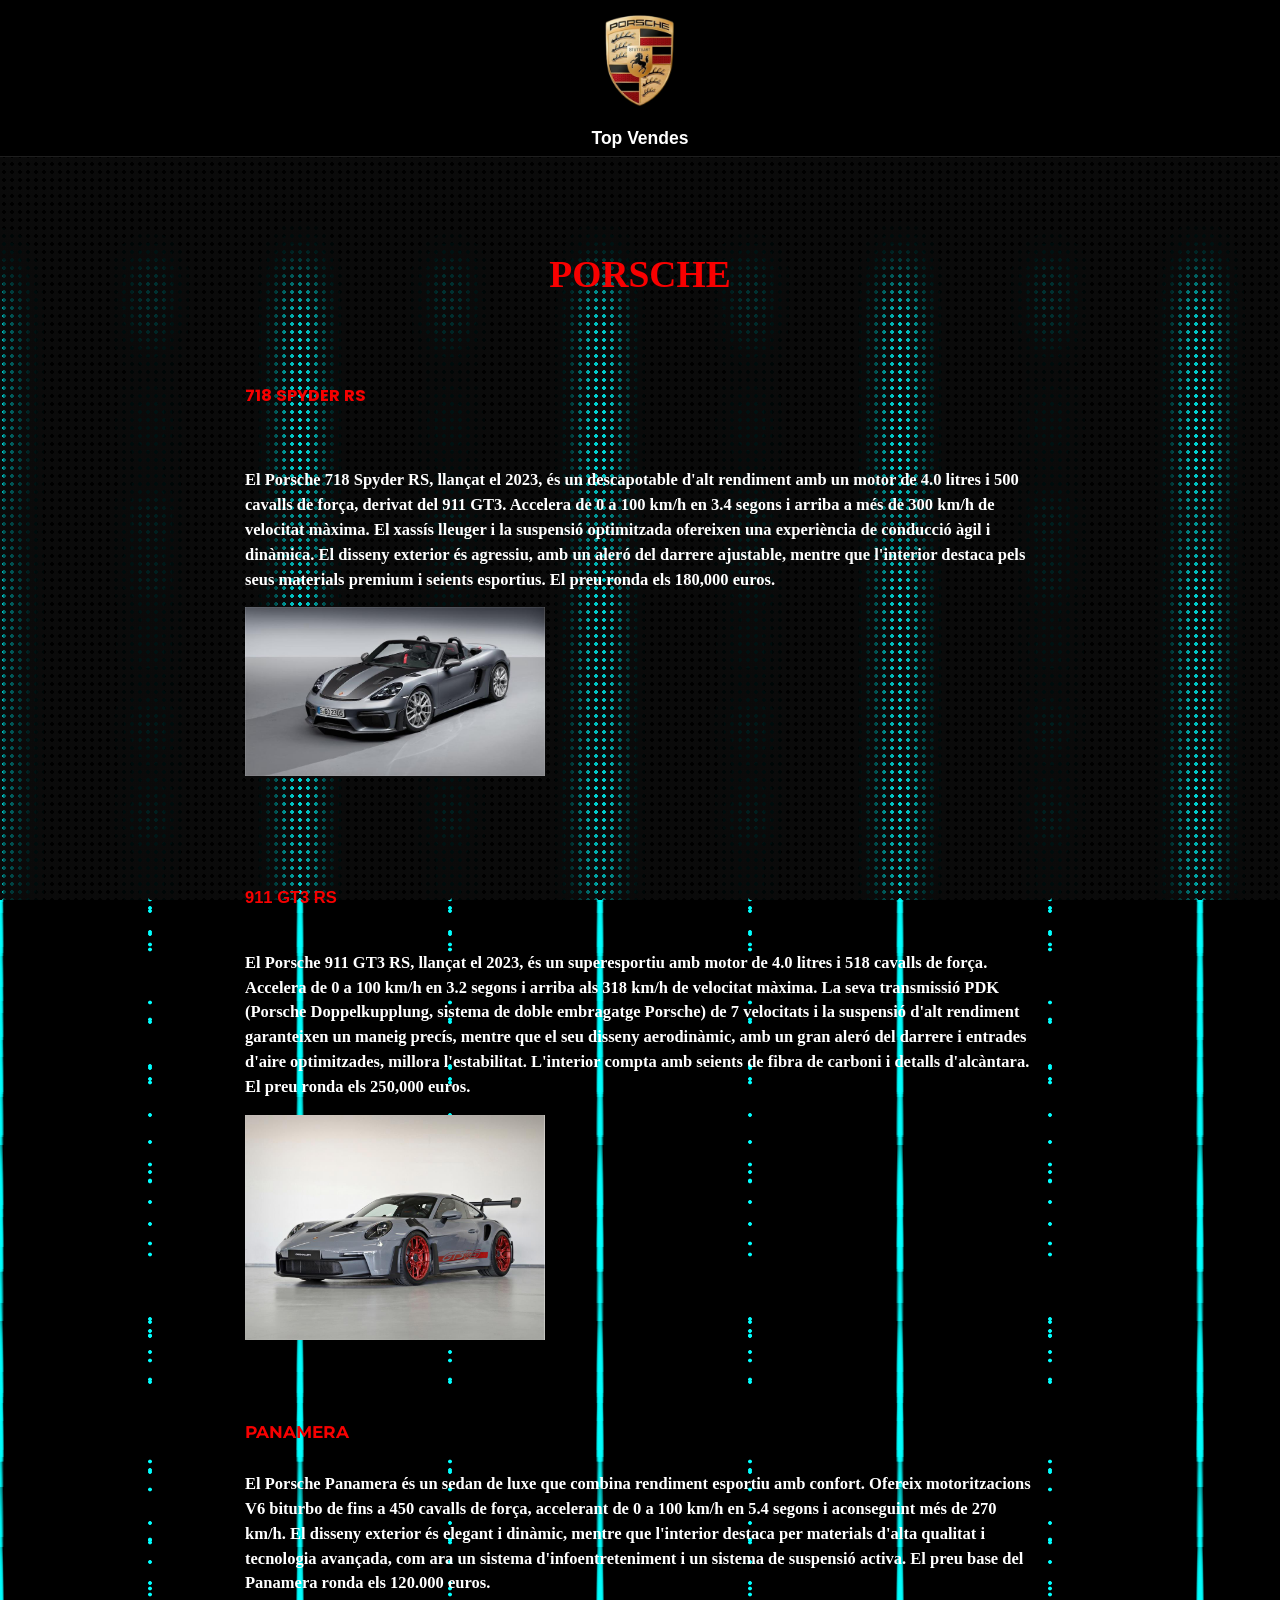
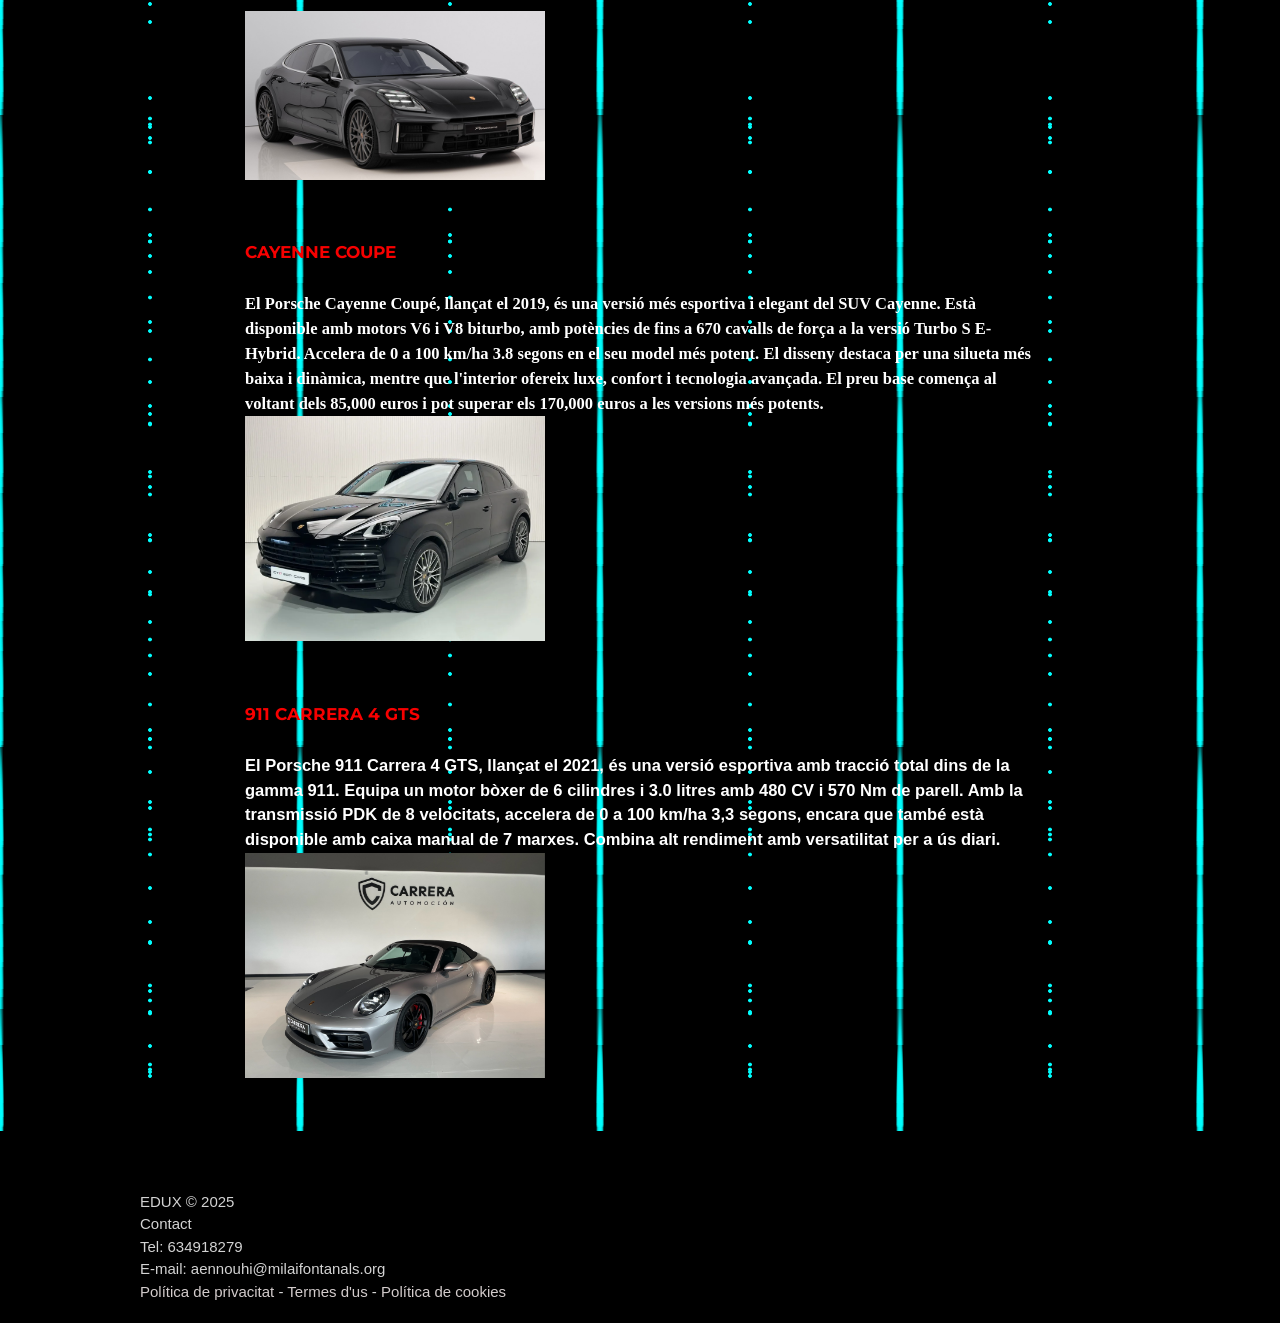
<file: web/index.html>
<!DOCTYPE html>
<html lang="ca">
<head>
   <meta charset="utf-8">
   <meta name="viewport" content="width=device-width, initial-scale=1.0">
   <meta name="description" content="">
   <link rel="icon" type="image/png" href="logo.png">
   <link rel="stylesheet" href="style.css" type="text/css">
   <title></title>
   <link href="https://fonts.googleapis.com/css2?family=Poppins:wght@300;400;500;600&display=swap" rel="stylesheet">
   <link href="https://fonts.googleapis.com/css2?family=Bebas+Neue&display=swap" rel="stylesheet">
   <link href="https://fonts.googleapis.com/css2?family=Montserrat:wght@400;500;600&display=swap" rel="stylesheet">
   
</head>
<body>
   <header style="background-color: black;">
      <div class="container">
         <div id="header">
            <a id="logo" href="https://www.porsche.com/spain/">
               <img src="logo.png" alt="" width="" height="" class="header-logo">
            </a>
            <nav>
               <input id="menu-toggle" type="checkbox">
               <label id='hamburger-container' for="menu-toggle">
                  <span id='hamburger'></span>
               </label>
               <ul id="navbar" style="background-color: black;">
                  <li class="navbar-item">
                  <li class="navbar-item">
                     <a href="ventas.html" class="is-bold" style="margin-left: -25px; color: white;">Top Vendes</a>
                     <div class="transparent-block">
                        <ul class="submenu columns-2">
                        </ul>
                     </div>
                  </li>
               </ul>
            </nav>            
         </div>
      </div>   
   </header>
   <main>
      <div class="animacion">
      <div class="container">
         <h1 class="is-center">PORSCHE</h1>

         <h2>
            <a href="https://www.porsche.com/spain/models/718/718-spyder-rs/718-spyder-rs/" style="font-family: 'Poppins', sans-serif;">718 SPYDER RS</a>
         </h2>
         <h2 style="font-family: Porsche Next;">
            El Porsche 718 Spyder RS, llançat el 2023, és un descapotable d'alt rendiment amb un motor de 4.0 litres i 500 cavalls de força, derivat del 911 GT3. Accelera de 0 a 100 km/h en 3.4 segons i arriba a més de 300 km/h de velocitat màxima. El xassís lleuger i la suspensió optimitzada ofereixen una experiència de conducció àgil i dinàmica. El disseny exterior és agressiu, amb un aleró del darrere ajustable, mentre que l'interior destaca pels seus materials premium i seients esportius. El preu ronda els 180,000 euros.         </p>
            <img src="imatges/718.jpg" style="width: 300px;">
         </h2>

      </br>
      </br>
         
         <h3>
            <a href="https://www.porsche.com/spain/models/911/911-gt3-rs/911-gt3-rs/" style="font-family: 'Bauhaus', sans-serif;">911 GT3 RS</a>
         </h3>
         <h3 style="font-family: Porsche Next;">
            El Porsche 911 GT3 RS, llançat el 2023, és un superesportiu amb motor de 4.0 litres i 518 cavalls de força. Accelera de 0 a 100 km/h en 3.2 segons i arriba als 318 km/h de velocitat màxima. La seva transmissió PDK (Porsche Doppelkupplung, sistema de doble embragatge Porsche) de 7 velocitats i la suspensió d'alt rendiment garanteixen un maneig precís, mentre que el seu disseny aerodinàmic, amb un gran aleró del darrere i entrades d'aire optimitzades, millora l'estabilitat. L'interior compta amb seients de fibra de carboni i detalls d'alcàntara. El preu ronda els 250,000 euros.         </p>
            <img src="imatges/GT3.jpg" style="width: 300px;">
         </h3>

      </br>
      </br>
         
         <h4>
            <a href="https://www.porsche.com/spain/models/panamera/panamera-models/panamera/" style="font-family: 'Montserrat', sans-serif;" >PANAMERA</a>
         </h4>
      </br>
         <h4 style="font-family: Porsche Next;">
            El Porsche Panamera és un sedan de luxe que combina rendiment esportiu amb confort. Ofereix motoritzacions V6 biturbo de fins a 450 cavalls de força, accelerant de 0 a 100 km/h en 5.4 segons i aconseguint més de 270 km/h. El disseny exterior és elegant i dinàmic, mentre que l'interior destaca per materials d'alta qualitat i tecnologia avançada, com ara un sistema d'infoentreteniment i un sistema de suspensió activa. El preu base del Panamera ronda els 120.000 euros.         </p>         
            <img src="imatges/panamera.jpg" style="width: 300px;">
         </h4>

      </br>
      </br>
         
         <h5>
            <a href="https://www.porsche.com/spain/models/cayenne/cayenne-coupe-models/cayenne-coupe/" style="font-family: 'Montserrat', sans-serif;" >CAYENNE COUPE</a>
         </h5>
      </br>
         <h5>
            El Porsche Cayenne Coupé, llançat el 2019, és una versió més esportiva i elegant del SUV Cayenne. Està disponible amb motors V6 i V8 biturbo, amb potències de fins a 670 cavalls de força a la versió Turbo S E-Hybrid. Accelera de 0 a 100 km/ha 3.8 segons en el seu model més potent. El disseny destaca per una silueta més baixa i dinàmica, mentre que l'interior ofereix luxe, confort i tecnologia avançada. El preu base comença al voltant dels 85,000 euros i pot superar els 170,000 euros a les versions més potents.            
            <img src="imatges/cayenne.jpg" style="width: 300px;">
         </h5>

      </br>
      </br>
         
         <h6>
            <a href="https://www.porsche.com/spain/models/cayenne/cayenne-coupe-models/cayenne-coupe/" style="font-family: 'Montserrat', sans-serif;" >911 CARRERA 4 GTS</a>
         </h6>
      </br>
         <h6>
            El Porsche 911 Carrera 4 GTS, llançat el 2021, és una versió esportiva amb tracció total dins de la gamma 911. Equipa un motor bòxer de 6 cilindres i 3.0 litres amb 480 CV i 570 Nm de parell. Amb la transmissió PDK de 8 velocitats, accelera de 0 a 100 km/ha 3,3 segons, encara que també està disponible amb caixa manual de 7 marxes. Combina alt rendiment amb versatilitat per a ús diari.      
         </h6>
      <img src="imatges/carreraGTS.jpg" style="width: 300px;">

      </br>
      </br>

      </div>
      </div>
   </main>
<footer style="background-color: black;">
      <div class="container width-l vertical-padding-m">
         <div class="row is-center">
            <div class="item is-1by2 is-center height-m" style="margin-left: -500px;">
               <p class="is-center is-bold">EDUX &COPY; 2025</p>
               <p class="vertical-padding-m" style="font-size: 15px;">Contact</p>
               <p class="vertical-padding-m">Tel: 634918279</p>
               <p class="vertical-padding-m">E-mail: aennouhi@milaifontanals.org</p>
               <p class="is-center font-s"><a href="#">Política de privacitat</a> - <a href="#">Termes d'us</a> - <a href="#">Política de cookies</a> </p>
            </div>
         </div>
      </div>
   </footer>
</body>
</html>
</file>
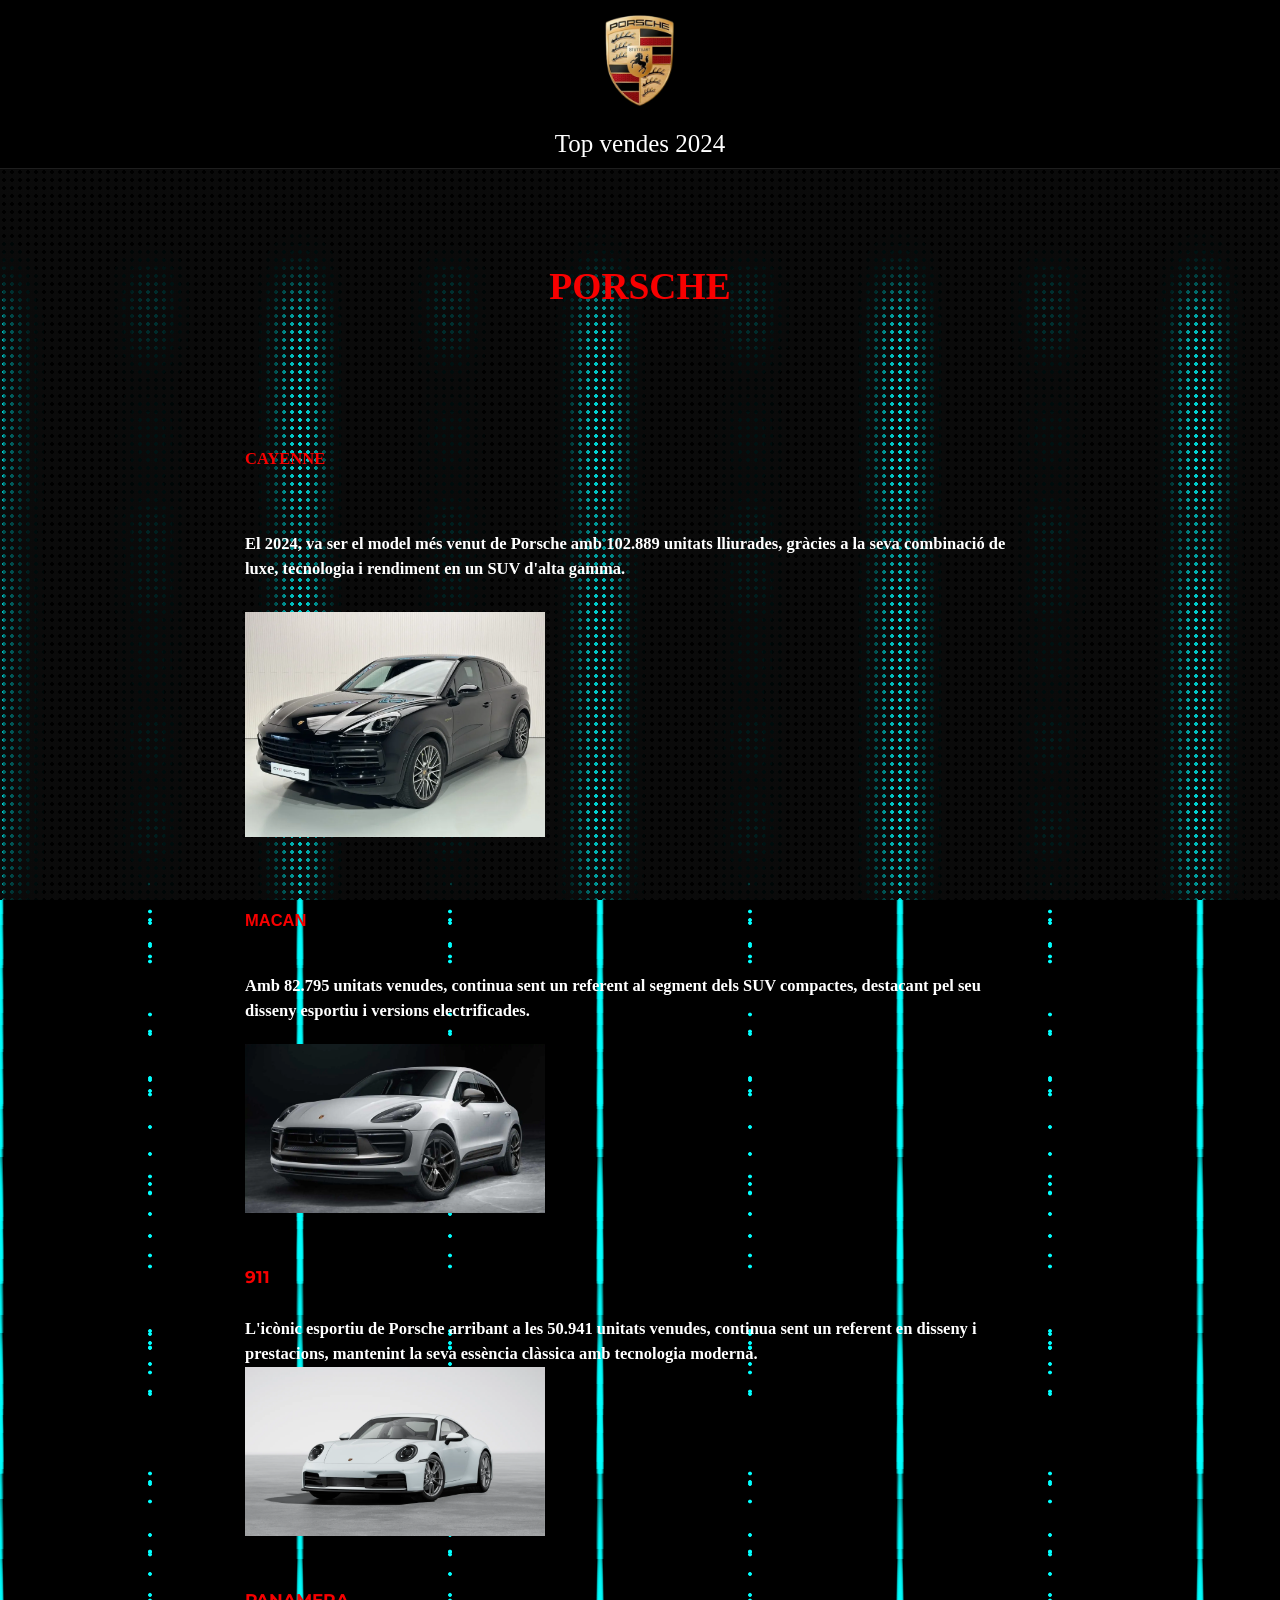
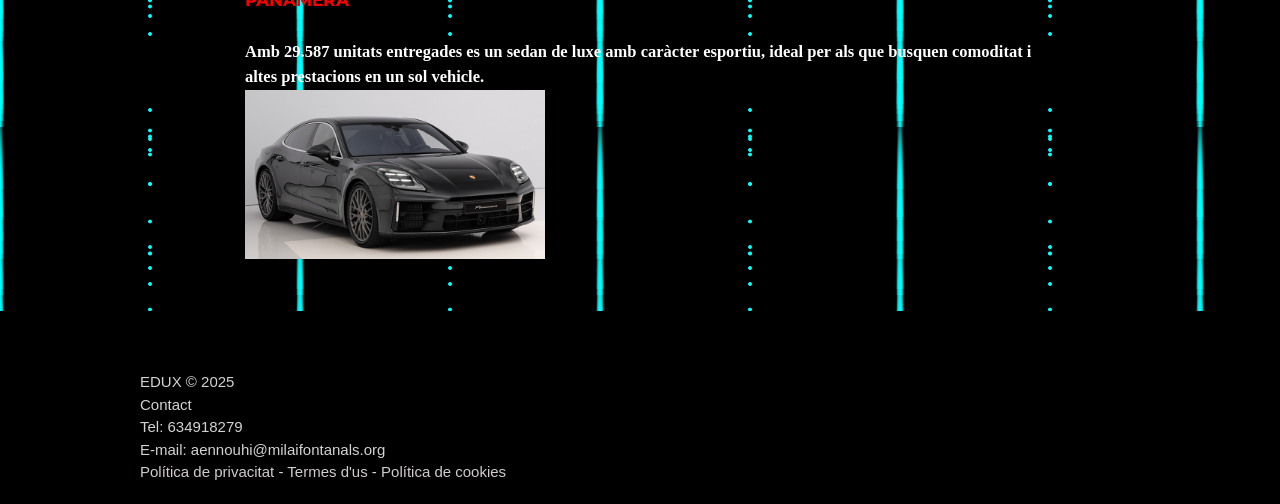
<file: web/ventas.html>
<!DOCTYPE html>
<html lang="ca">
<head>
   <meta charset="utf-8">
   <meta name="viewport" content="width=device-width, initial-scale=1.0">
   <meta name="description" content="">
   <link rel="icon" type="image/png" href="logo.png">
   <link rel="stylesheet" href="style.css" type="text/css">
   <title></title>
   <link href="https://fonts.googleapis.com/css2?family=Poppins:wght@300;400;500;600&display=swap" rel="stylesheet">
   <link href="https://fonts.googleapis.com/css2?family=Bebas+Neue&display=swap" rel="stylesheet">
   <link href="https://fonts.googleapis.com/css2?family=Montserrat:wght@400;500;600&display=swap" rel="stylesheet">
   
</head>
<body>
   <header style="background-color: black;">
      <div class="container">
         <div id="header">
            <a id="logo" href="https://www.porsche.com/spain/">
               <img src="logo.png" alt="" width="" height="" class="header-logo">
            </a>           
            <p class="is-center" style="font-size: 25px; color: white;">Top vendes 2024</p>
         </div>
      </div> 
   </header>
   <main>
      <div class="animacion">
      <div class="container">
         <h1 class="is-center">PORSCHE</h1>
        </br>
        </br>
         <h2>
            <a href="https://www.porsche.com/spain/models/cayenne/cayenne-coupe-models/cayenne-coupe/">CAYENNE</a>
         </h2>
         <h2 style="font-family: Porsche Next;">
            El 2024, va ser el model més venut de Porsche amb 102.889 unitats lliurades, gràcies a la seva combinació de luxe, tecnologia i rendiment en un SUV d'alta gamma.            
         </h2>
         <img src="imatges/cayenne.jpg" style="width: 300px;">

      </br>
      </br>
         
         <h3>
            <a href="https://www.porsche.com/spain/models/macan/macan-electric-models/macan-electric/" style="font-family: 'Bauhaus', sans-serif;">MACAN</a>
         </h3>
         <h3 style="font-family: Porsche Next;">
            Amb 82.795 unitats venudes, continua sent un referent al segment dels SUV compactes, destacant pel seu disseny esportiu i versions electrificades.            
         </h3>
         <img src="imatges/Macan.jpg" style="width: 300px;">

      </br>
      </br>
         
         <h4>
            <a href="https://www.porsche.com/spain/models/911/" style="font-family: 'Montserrat', sans-serif;" >911</a>
         </h4>
      </br>
         <h4 style="font-family: Porsche Next;">
            L'icònic esportiu de Porsche arribant a les 50.941 unitats venudes, continua sent un referent en disseny i prestacions, mantenint la seva essència clàssica amb tecnologia moderna.        
        </h4>
         <img src="imatges/911.jpg" style="width: 300px;">


      </br>
      </br>
         
         <h5>
            <a href="https://www.porsche.com/spain/models/cayenne/cayenne-coupe-models/cayenne-coupe/" style="font-family: 'Montserrat', sans-serif;" >PANAMERA</a>
         </h5>
      </br>
         <h5>
            Amb 29.587 unitats entregades es un sedan de luxe amb caràcter esportiu, ideal per als que busquen comoditat i altes prestacions en un sol vehicle.         
        </h5>
        <img src="imatges/panamera.jpg" style="width: 300px;">

      </br>
      </br>

      </div>
   </div>
   </main>
<footer style="background-color: black;">
      <div class="container width-l vertical-padding-m">
         <div class="row is-center">
            <div class="item is-1by2 is-center height-m" style="margin-left: -500px;">
               <p class="is-center is-bold">EDUX &COPY; 2025</p>
               <p class="vertical-padding-m" style="font-size: 15px;">Contact</p>
               <p class="vertical-padding-m">Tel: 634918279</p>
               <p class="vertical-padding-m">E-mail: aennouhi@milaifontanals.org</p>
               <p class="is-center font-s"><a href="#">Política de privacitat</a> - <a href="#">Termes d'us</a> - <a href="#">Política de cookies</a> </p>
            </div>
         </div>
      </div>
   </footer>
</body>
</html>
</file>
<file: web/style.css>
/*** Parametric Responsive CSS styles ***/
/***       Developed by Ismael Jurado ***/

*
{
    --container-width:95%;
    --default-background                     :black;
    --line-height                            :1.5;
    --header-direction                       :column;
    --header-align                           :center;
    --header-justify                         :flex-start;
    --header-color                           :#1e1e1e;
    --header-background                      :black;
    --header-title-font-family               :Calibri,Helvetica,sans-serif;
    --header-title-font-size                 :calc(21px + 0.12vw);
    --header-title-font-weight               :400;
    --header-title-color                     :#f70000;
    --header-link-font-family                :Arial;
    --header-link-font-size                  :calc(16px + 0.12vw);
    --header-link-font-weight                :700;
    --header-link-color                      :#1e1e1e;
    --header-link-decoration                 :none;
    --header-link-active-color               :#f70000;
    --header-link-active-decoration          :none;
    --header-separator-style                 :solid;
    --header-separator-color                 :#1e1e1e;
    --header-separator-width                 :1px;
    --logo-direction                         :column;
    --logo-align                             :center;
    --logo-justify                           :flex-end;                
    --main-font-family                       :'vegur', 'PT Sans', 'Verdana', 'sans-serif';
    --main-font-size                         :calc(16px + 0.12vw);
    --main-color                             :#1e1e1e;
    --main-background                        :black;
    --main-link-color                        :#f70000;
    --main-link-decoration                   :none;
    --main-link-font-weight                  :400;
    --main-link-active-color                 :#f70000;
    --main-link-active-decoration            :underline;
    --main-h1-font-family                    :'Porsche Next';
    --main-h1-font-size                      :calc(36px + 0.12vw);
    --main-h1-font-weight                    :700;
    --main-h1-color                          :#f80000;
    --main-h2-font-family                    :'Porsche Next';
    --main-h2-font-size                      :calc(15px + 0.12vw);
    --main-h2-font-weight                    :700;
    --main-h2-color                          : white;
    --main-h3-font-family                    :'Porsche Next';
    --main-h3-font-size                      :calc(15px + 0.12vw);
    --main-h3-font-weight                    :700;
    --main-h3-color                          : white;
    --main-h4-font-family                    :'Porsche Next';
    --main-h4-font-size                      :calc(15px + 0.12vw);
    --main-h4-font-weight                    :700;
    --main-h4-color                          : white;
    --main-h5-font-family                    :'Porsche Next';
    --main-h5-font-size                      :calc(15px + 0.12vw);
    --main-h5-font-weight                    :700;
    --main-h5-color                          : white;
    --main-h6-font-family                    :'Porsche Next',sans-serif;
    --main-h6-font-size                      :calc(15px + 0.12vw);
    --main-h6-font-weight                    :700;
    --main-h6-color                          : white;
    --tableofcontent-color                   :#1e1e1e;
    --tableofcontent-background              :#ffffff;
    --tableofcontent-link-color              :#1e1e1e;
    --tableofcontent-link-decoration         :none;
    --tableofcontent-link-font-weight        :400;
    --tableofcontent-link-active-color       :#1e1e1e;
    --tableofcontent-link-active-decoration  :underline;
    --cluster-font-family                    :Arial,sans-serif;
    --cluster-font-size                      :calc(11px + 0.390625vw);
    --cluster-h2-font-size                   :calc(14px + 0.390625vw);
    --cluster-h3-font-size                   :calc(12px + 0.390625vw);
    --cluster-color                          :#1e1e1e;
    --cluster-background                     :#ffffff;    
    --cluster-link-color                     :#f70000;
    --cluster-link-decoration                :none;
    --cluster-link-font-weight               :400;
    --cluster-link-active-color              :#f70000;
    --cluster-link-active-decoration         :underline;
    --footer-font-family                     :Arial,sans-serif;
    --footer-font-size                       :calc(10px + 0.390625vw);
    --footer-color                           :lightgray;
    --footer-background                      :#1e1e1e;
    --footer-link-color                      :#d3cccc;
    --footer-link-decoration                 :none;
    --footer-link-font-weight                :400;    
    --footer-link-active-color               :#ffffff;
    --footer-link-active-decoration          :underline;
    --footer-separator-style                 :none;
    --footer-separator-color                 :#1e1e1e;
    --footer-separator-width                 :1px;
    --logo-width: 100px;
    --logo-height:100px;

}

/* unset all margins and paddings */
*{margin:0; padding:0;}

/* Set all elements box-sizing property as border-box */
*, *:before, *:after {
    box-sizing: border-box;
  }

/* default values for DOM elements */
html
{
    font-size:var(--main-font-size);
    font-family: var(--main-font-family);
    color: var(--main-color);
    background-color: var(--main-background);
    line-height: var(--line-height);
}

body{min-height: 100vh; min-height: 100svh;}
body>header,body>main,body>footer{width:100%;}



body>main{padding:40px 0;}
body>main h1{font-family: var(--main-h1-font-family);font-size: var(--main-h1-font-size);font-weight: var(--main-h1-font-weight);color: var(--main-h1-color);margin:50px 0;}
body>main h2{font-family: var(--main-h2-font-family);font-size: var(--main-h2-font-size);font-weight: var(--main-h2-font-weight);color: var(--main-h2-color);margin:30px 0;}
body>main h3{font-family: var(--main-h3-font-family);font-size: var(--main-h3-font-size);font-weight: var(--main-h3-font-weight);color: var(--main-h3-color);margin:20px 0;}
body>main h4{font-family: var(--main-h4-font-family);font-size: var(--main-h4-font-size);font-weight: var(--main-h4-font-weight);color: var(--main-h4-color);}
body>main h5{font-family: var(--main-h5-font-family);font-size: var(--main-h5-font-size);font-weight: var(--main-h5-font-weight);color: var(--main-h5-color);}
body>main h6{font-family: var(--main-h6-font-family);font-size: var(--main-h6-font-size);font-weight: var(--main-h6-font-weight);color: var(--main-h6-color);}
body>main p{margin:15px 0;}
body>main a{color: var(--main-link-color);text-decoration: var(--main-link-decoration);}
body>main a:hover{color: var(--main-link-active-color);text-decoration: var(--main-link-active-decoration);}
body>header{color:var(--header-color);background-color: var(--header-background);border-bottom-style: var(--header-separator-style);border-bottom-color: var(--header-separator-color);border-bottom-width: var(--header-separator-width);}
body>header a,body>header a:hover{text-decoration: none;}
body>footer{font-family: var(--footer-font-family);font-size: var(--footer-font-size);color: var(--footer-color);background-color: var(--footer-background);border-top-style: var(--footer-separator-style);border-top-width: var(--footer-separator-width);border-top-color: var(--footer-separator-color);margin-top:auto;padding:20px;}
body>footer a{color: var(--footer-link-color);text-decoration: var(--footer-link-decoration);font-weight: var(--footer-link-font-weight);}
body>footer a:hover{color: var(--footer-link-active-color);text-decoration: var(--footer-link-active-decoration);}
body>footer h2{font-size: var(--footer-h2-font-size);font-weight: var(--footer-h2-font-weight);}
body>footer h3{font-size: var(--footer-h3-font-size);font-weight: var(--footer-h3-font-weight);}





.container{display:flex;flex-direction: column; width:100%; max-width: var(--container-width);margin:0 auto;padding:0 5px;flex:1;}
.band{display:flex;width:100%;margin:0 auto;padding: 0 5px;flex:1;}
.text-block{display:flex;flex-direction: column;width:100%; margin:40px 10px 10px 10px;}

#header{display:flex;align-items: center;justify-content: space-between; gap:15px; width: 100%;padding:10px 0 5px 0;flex:1;}
#logo{display:flex;flex-direction: var(--logo-direction);align-items: var(--logo-align);justify-content: var(--logo-justify); gap:10px;}
.header-title{font-family: var(--header-title-font-family);font-size: var(--header-title-font-size);font-weight: var(--header-title-font-weight);}

/* HAMBURGER */
#menu-toggle{display:none;}
#hamburger-container {display: flex;border: 1px solid var(--header-link-color);border-radius: 5px;padding:5px 10px;height: 50px;width: 50px;cursor: pointer;align-self: right;flex-direction: column;justify-content: center;align-items: center;justify-self: flex-start;}    
#hamburger,#hamburger::before,#hamburger::after {display: block;background-color: var(--header-link-color);position: absolute;height: 4px;width: 30px;transition: transform 400ms cubic-bezier(0.23, 1, 0.32, 1);border-radius: 2px;}
#hamburger::before {content: ''; margin-top: -8px;}
#hamburger::after {content: ''; margin-top: 8px;}
#menu-toggle:checked + #hamburger-container #hamburger::before {margin-top: 0px;transform: rotate(405deg);}
#menu-toggle:checked + #hamburger-container #hamburger {background-color:transparent;}
#menu-toggle:checked + #hamburger-container #hamburger::after{margin-top: 0px;transform: rotate(-405deg);}
#menu-toggle:checked ~ #navbar{display: flex;}

/* NAVBAR */
#navbar{display:none;flex-direction: column; position: absolute;top: 105px;background-color: var(--header-background);margin-left:0;left: 0;width: 100%;list-style: none;}
.navbar-item{display: flex;justify-content: center; align-items: center;border:none;list-style: none;height: 60px;}
.navbar-item:not(:last-of-type){border-bottom:1px solid var(--header-color);}
.navbar-item a{text-align:center;width: 100%;text-transform:uppercase;font-weight: bold;font-size:calc(22px + 0.2vw);transition: none;color:var(--header-link-color);font-family: var(--header-link-font-family);text-decoration: none;text-wrap: nowrap;}
.navbar-item a:hover{color:var(--header-link-active-color);}





/* SUBMENU */
.transparent-block{display:none;position:absolute;background-color: transparent;top:20px;right: 0px;padding-top:10px;}
.navbar-item .submenu a,.navbar-item .submenu a:hover{font-weight: 400;}
.submenu-item{padding:5px 10px;flex-wrap: nowrap;}
.navbar-item{position:relative;}
.submenu{display:block;padding:0;background-color: var(--header-background); border:1px solid var(--header-color);white-space: nowrap;padding:15px;list-style: none;}
.submenu.columns-2{columns:2;}
.submenu.columns-3{columns:3;}
.submenu.columns-4{columns:4;}





.header-title{color: var(--header-title-color);font-family: var(--header-title-font-family);font-size: var(--header-title-font-size);font-weight: var(--header-title-font-weight);text-decoration:none;}
.logo{width: var(--logo-width);height:var(--logo-height);}


/* HEADER LOGO */
.header-logo{width: var(--logo-width);height:var(--logo-height);object-fit: contain;}


/* FORM */


/* TABLE OF CONTENTS */
.tableofcontent{font-family: var(--tableofcontent-font-family);font-size: var(--tableofcontent-font-size);color: var(--tableofcontent-color);background-color: var(--tableofcontent-background);border-radius: 3px;}
.tableofcontent .a{color: var(--tableofcontent-link-color);text-decoration: var(--tableofcontent-link-decoration);font-weight: var(--tableofcontent-link-font-weight);}
.tableofcontent .a:hover{color:var(--tableofcontent-link-active-color);text-decoration: var(--tableofcontent-link-active-decoration);}
/* CLUSTER */
.cluster{display:flex;flex-direction: column;justify-content: flex-start;align-items: center; gap:5px; flex-wrap: wrap; margin:0 auto;}
.cluster:not(:last-of-type){margin-bottom:5px;}
.cluster-item{display:flex;flex-direction: column;justify-content: flex-start;align-items: flex-start;gap:5px; border:1px solid #a9a6a6; border-radius: 3px;padding:2px;font-family: var(--cluster-font-family);font-size: var(--cluster-font-size);color: var(--cluster-color);background-color: var(--cluster-background);}
.cluster-item h2{font-size: var(--cluster-h2-font-size);}
.cluster-item h3{font-size: var(--cluster-h3-font-size);}
.cluster-item a,a .cluster-item{color: var(--cluster-link-color);text-decoration: var(--cluster-link-decoration);font-weight: var(--cluster-link-font-weight);}
.cluster-item a:hover,a .cluster-item:hover{color: var(--cluster-link-active-color);text-decoration: var(--cluster-link-active-decoration);}

/* Modificators */
/*.is-center {text-align: center;}*/
.text-block .is-center,.container .is-center{align-self: center;}



@media screen and (min-width:900px){
   *{
      --container-width:800px;
   }
   #header{flex-direction: var(--header-direction);justify-content: var(--header-justify);align-items: var(--header-align);}
   /* HAMBURGUER MENU */
   #hamburger-container {display: none;}    
   #navbar{display:flex;flex-direction:row; justify-content:space-between; align-items: flex-end; position: relative;top: initial;gap:25px;}
   .navbar-item{flex-direction: row; margin: 0;padding:0;width: 100%;border:none;list-style: none;height: auto;}
   .navbar-item:hover > .transparent-block {display:block}   
   .navbar-item a,.navbar-item a:hover{text-transform: none;}
   .navbar-item a{font-family: var(--header-link-font-family);font-size: var(--header-link-font-size);font-weight: var(--header-link-font-weight); color: var(--header-link-color); text-decoration: var(--header-link-decoration);width: max-content;}
   .navbar-item a:hover{color: var(--header-link-active-color);text-decoration: var(--header-link-active-decoration);}
   .navbar-item:not(:last-of-type){border-bottom:none;}
   .cluster{flex-direction: row;justify-content: center;}
   .text-block{margin:40px 70px 70px 10px;}
}


@media screen and (min-width:1440px){
   *{
      --container-width:1000px;
   }
}





 /* From Uiverse.io by SelfMadeSystem */ 
/*
More comprehensive version at shenanigans.shoghisimon.ca/collection/css-rain-bg/
 */

.animacion::after {
   content: "";
   position: fixed;
   inset: 0;
   z-index: -1;
   backdrop-filter: blur(1em) brightness(6);
   background-image: radial-gradient(
     circle at 50% 50%,
     #0000 0,
     #0000 2px,
     hsl(0 0 4%) 2px
   );
   background-size: 8px 8px;
 }
 
 .animacion {
   position: relative;
   z-index: -1;
   width: 100%;
   height: 100%;
   --c:  aqua;
   background-color: #000;
   background-image: radial-gradient(4px 100px at 0px 235px, var(--c), #0000),
     radial-gradient(4px 100px at 300px 235px, var(--c), #0000),
     radial-gradient(1.5px 1.5px at 150px 117.5px, var(--c) 100%, #0000 150%),
     radial-gradient(4px 100px at 0px 252px, var(--c), #0000),
     radial-gradient(4px 100px at 300px 252px, var(--c), #0000),
     radial-gradient(1.5px 1.5px at 150px 126px, var(--c) 100%, #0000 150%),
     radial-gradient(4px 100px at 0px 150px, var(--c), #0000),
     radial-gradient(4px 100px at 300px 150px, var(--c), #0000),
     radial-gradient(1.5px 1.5px at 150px 75px, var(--c) 100%, #0000 150%),
     radial-gradient(4px 100px at 0px 253px, var(--c), #0000),
     radial-gradient(4px 100px at 300px 253px, var(--c), #0000),
     radial-gradient(1.5px 1.5px at 150px 126.5px, var(--c) 100%, #0000 150%),
     radial-gradient(4px 100px at 0px 204px, var(--c), #0000),
     radial-gradient(4px 100px at 300px 204px, var(--c), #0000),
     radial-gradient(1.5px 1.5px at 150px 102px, var(--c) 100%, #0000 150%),
     radial-gradient(4px 100px at 0px 134px, var(--c), #0000),
     radial-gradient(4px 100px at 300px 134px, var(--c), #0000),
     radial-gradient(1.5px 1.5px at 150px 67px, var(--c) 100%, #0000 150%),
     radial-gradient(4px 100px at 0px 179px, var(--c), #0000),
     radial-gradient(4px 100px at 300px 179px, var(--c), #0000),
     radial-gradient(1.5px 1.5px at 150px 89.5px, var(--c) 100%, #0000 150%),
     radial-gradient(4px 100px at 0px 299px, var(--c), #0000),
     radial-gradient(4px 100px at 300px 299px, var(--c), #0000),
     radial-gradient(1.5px 1.5px at 150px 149.5px, var(--c) 100%, #0000 150%),
     radial-gradient(4px 100px at 0px 215px, var(--c), #0000),
     radial-gradient(4px 100px at 300px 215px, var(--c), #0000),
     radial-gradient(1.5px 1.5px at 150px 107.5px, var(--c) 100%, #0000 150%),
     radial-gradient(4px 100px at 0px 281px, var(--c), #0000),
     radial-gradient(4px 100px at 300px 281px, var(--c), #0000),
     radial-gradient(1.5px 1.5px at 150px 140.5px, var(--c) 100%, #0000 150%),
     radial-gradient(4px 100px at 0px 158px, var(--c), #0000),
     radial-gradient(4px 100px at 300px 158px, var(--c), #0000),
     radial-gradient(1.5px 1.5px at 150px 79px, var(--c) 100%, #0000 150%),
     radial-gradient(4px 100px at 0px 210px, var(--c), #0000),
     radial-gradient(4px 100px at 300px 210px, var(--c), #0000),
     radial-gradient(1.5px 1.5px at 150px 105px, var(--c) 100%, #0000 150%);
   background-size:
     300px 235px,
     300px 235px,
     300px 235px,
     300px 252px,
     300px 252px,
     300px 252px,
     300px 150px,
     300px 150px,
     300px 150px,
     300px 253px,
     300px 253px,
     300px 253px,
     300px 204px,
     300px 204px,
     300px 204px,
     300px 134px,
     300px 134px,
     300px 134px,
     300px 179px,
     300px 179px,
     300px 179px,
     300px 299px,
     300px 299px,
     300px 299px,
     300px 215px,
     300px 215px,
     300px 215px,
     300px 281px,
     300px 281px,
     300px 281px,
     300px 158px,
     300px 158px,
     300px 158px,
     300px 210px,
     300px 210px,
     300px 210px;
   animation: hi 150s linear infinite;
 }
 
 @keyframes hi {
   0% {
     background-position:
       0px 220px,
       3px 220px,
       151.5px 337.5px,
       25px 24px,
       28px 24px,
       176.5px 150px,
       50px 16px,
       53px 16px,
       201.5px 91px,
       75px 224px,
       78px 224px,
       226.5px 350.5px,
       100px 19px,
       103px 19px,
       251.5px 121px,
       125px 120px,
       128px 120px,
       276.5px 187px,
       150px 31px,
       153px 31px,
       301.5px 120.5px,
       175px 235px,
       178px 235px,
       326.5px 384.5px,
       200px 121px,
       203px 121px,
       351.5px 228.5px,
       225px 224px,
       228px 224px,
       376.5px 364.5px,
       250px 26px,
       253px 26px,
       401.5px 105px,
       275px 75px,
       278px 75px,
       426.5px 180px;
   }
 
   to {
     background-position:
       0px 6800px,
       3px 6800px,
       151.5px 6917.5px,
       25px 13632px,
       28px 13632px,
       176.5px 13758px,
       50px 5416px,
       53px 5416px,
       201.5px 5491px,
       75px 17175px,
       78px 17175px,
       226.5px 17301.5px,
       100px 5119px,
       103px 5119px,
       251.5px 5221px,
       125px 8428px,
       128px 8428px,
       276.5px 8495px,
       150px 9876px,
       153px 9876px,
       301.5px 9965.5px,
       175px 13391px,
       178px 13391px,
       326.5px 13540.5px,
       200px 14741px,
       203px 14741px,
       351.5px 14848.5px,
       225px 18770px,
       228px 18770px,
       376.5px 18910.5px,
       250px 5082px,
       253px 5082px,
       401.5px 5161px,
       275px 6375px,
       278px 6375px,
       426.5px 6480px;
   }
 }
</file>
